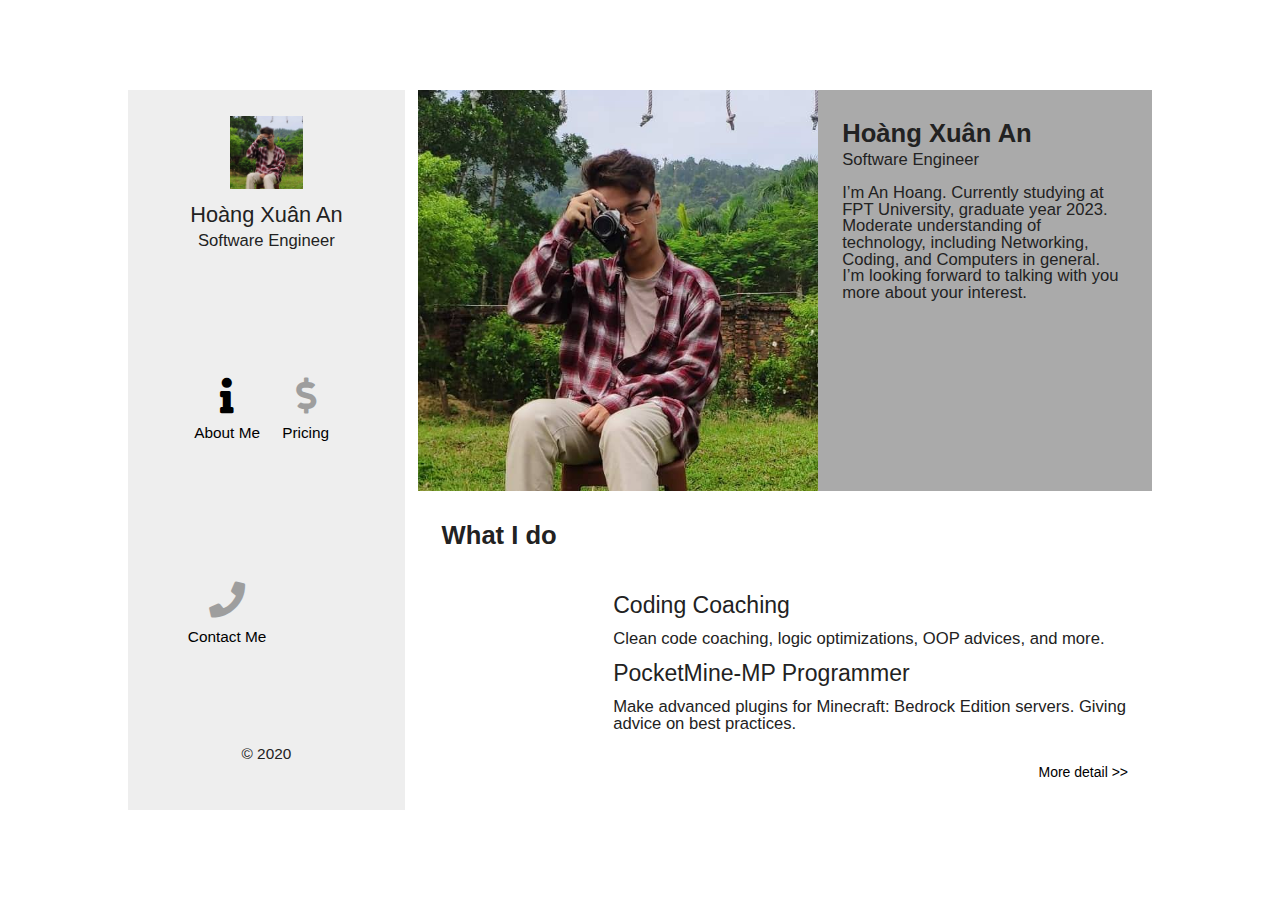
<file: index.html>
<!doctype html>
<html lang="en">
<head>
    <meta charset="UTF-8">
    <meta name="viewport"
          content="width=device-width, initial-scale=1.0">
    <title>Hoang Xuan An's Portfolio</title>
    <link rel="stylesheet" href="css/reset.css">
    <link rel="stylesheet" href="css/style.css">
    <link rel="stylesheet" href="fontawesome/css/all.css">
<!--    <script src="fontawesome/js/all.js"></script>-->
</head>
<body>
<div class="container">
    <div class="sidebar">
        <div class="infobox">
            <img src="img/avatar.jpg" alt="Avatar" class="src">
            <h2>Hoàng Xuân An</h2>
            <p>Software Engineer</p>
        </div>
        <div class="menu">
            <div class="tab tab-aboutme active">
                <div class="tab-icon">
                    <a href="#"><i class="fas fa-info"></i></a>
                </div>
                <div class="tab-text">
                    <a href="#"><p>About Me</p></a>
                </div>
            </div>
<!--
            <div class="tab tab-resume">
                <div class="tab-icon">
                    <a href="#"><i class="fas fa-file"></i></a>
                </div>
                <div class="tab-text">
                    <a href="#"><p>Resume</p></a>
                </div>
            </div>
            <div class="tab tab-portfolio">
                <div class="tab-icon">
                    <a href="#"><i class="fas fa-image"></i></a>
                </div>
                <div class="tab-text">
                    <a href="#"><p>Portfolio</p></a>
                </div>
            </div>
-->
            <div class="tab tab-pricing">
                <div class="tab-icon">
                    <a href="pricing.html"><i class="fas fa-dollar-sign"></i></a>
                </div>
                <div class="tab-text">
                    <a href="pricing.html"><p>Pricing</p></a>
                </div>
            </div>
            <div class="tab tab-contactme">
                <div class="tab-icon">
                    <a href="contact.html"><i class="fas fa-phone"></i></a>
                </div>
                <div class="tab-text">
                    <a href="contact.html"><p>Contact Me</p></a>

                </div>
            </div>
        </div>
        <div class="copyright">
            <p>© 2020</p>
        </div>
    </div>
    <div class="content">
        <div class="upperabout">
            <div class="upper-left">
                <div class="upperavatar">
                    <img src="img/avatar.jpg" alt="Avatar Large" class="src">
                </div>
            </div>
            <div class="upper-right">
                <div class="upperinfo">
                    <h2>Hoàng Xuân An</h2>
                    <p>Software Engineer</p>
                    <br>
                    <p>I’m An Hoang. Currently studying at FPT University, graduate year 2023. Moderate understanding of
                        technology, including Networking, Coding, and Computers in general. I’m looking forward to
                        talking
                        with you more about your interest.</p>
                </div>
            </div>
        </div>
        <div class="lowerabout">
            <h1>What I do</h1>
            <div class="lowercards">
                <div class="card">
                    <i class="card-icon"></i>
                    <div class="card-info">
                        <div class="cardheader">
                            <h2>Coding Coaching</h2>
                        </div>
                        <div class="cardcontent">
                            <p>Clean code coaching, logic optimizations, OOP advices, and more.</p>
                        </div>
                    </div>
                </div>
                <div class="card">
                    <i class="card-icon"></i>
                    <div class="card-info">
                        <div class="cardheader">
                            <h2>PocketMine-MP Programmer</h2>
                        </div>
                        <div class="cardcontent">
                            <p>Make advanced plugins for Minecraft: Bedrock Edition servers. Giving advice on best
                                practices.</p>
                        </div>
                    </div>
                </div>
            </div>
            <div class="moredetail">
                <a href="#">More detail >></a>
            </div>
        </div>
    </div>
</div>
</body>
</html>
</file>
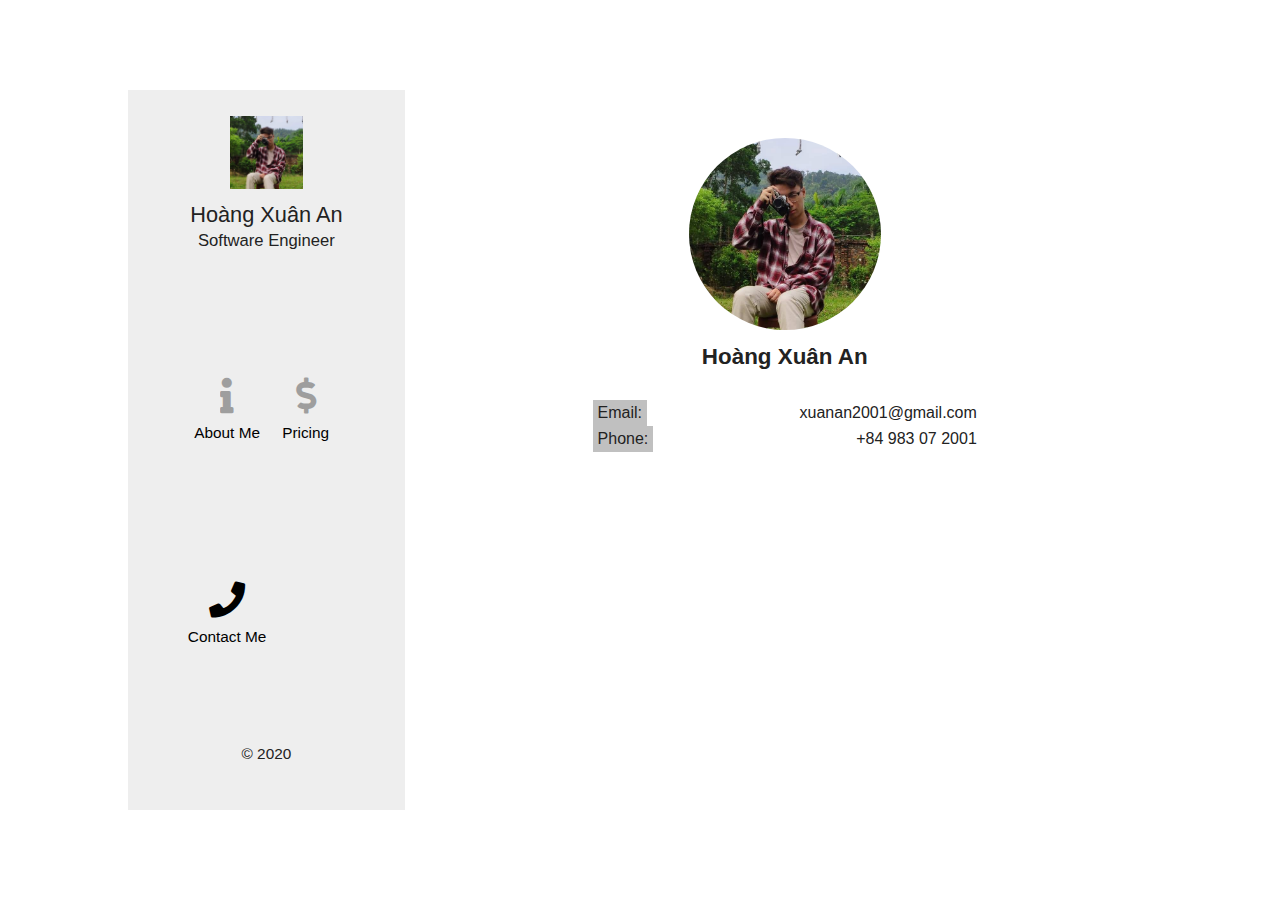
<file: contact.html>
<!doctype html>
<html lang="en">
<head>
    <meta charset="UTF-8">
    <meta name="viewport"
          content="width=device-width, initial-scale=1.0">
    <title>Hoang Xuan An's Portfolio</title>
    <link rel="stylesheet" href="css/reset.css">
    <link rel="stylesheet" href="css/style.css">
    <link rel="stylesheet" href="fontawesome/css/all.css">
<!--    <script src="fontawesome/js/all.js"></script>-->
</head>
<body>
<div class="container">
    <div class="sidebar">
        <div class="infobox">
            <img src="img/avatar.jpg" alt="Avatar" class="src">
            <h2>Hoàng Xuân An</h2>
            <p>Software Engineer</p>
        </div>
        <div class="menu">
            <div class="tab tab-aboutme">
                <div class="tab-icon">
                    <a href="index.html"><i class="fas fa-info"></i></a>
                </div>
                <div class="tab-text">
                    <a href="index.html"><p>About Me</p></a>
                </div>
            </div>
<!--
            <div class="tab tab-resume">
                <div class="tab-icon">
                    <a href="#"><i class="fas fa-file"></i></a>
                </div>
                <div class="tab-text">
                    <a href="#"><p>Resume</p></a>
                </div>
            </div>
            <div class="tab tab-portfolio">
                <div class="tab-icon">
                    <a href="#"><i class="fas fa-image"></i></a>
                </div>
                <div class="tab-text">
                    <a href="#"><p>Portfolio</p></a>
                </div>
            </div>
-->
            <div class="tab tab-pricing">
                <div class="tab-icon">
                    <a href="pricing.html"><i class="fas fa-dollar-sign"></i></a>
                </div>
                <div class="tab-text">
                    <a href="pricing.html"><p>Pricing</p></a>
                </div>
            </div>
            <div class="tab tab-contactme active">
                <div class="tab-icon">
                    <a href="#"><i class="fas fa-phone"></i></a>
                </div>
                <div class="tab-text">
                    <a href="#"><p>Contact Me</p></a>

                </div>
            </div>
        </div>
        <div class="copyright">
            <p>© 2020</p>
        </div>
    </div>
    <div class="content">
        <div class="contact">
            <img id="contact-img" src="img/avatar.jpg" alt="Avatar" class="src">
            <h2 id="contact-name">Hoàng Xuân An</h2>
            <div class="contact-box">
                <div class="contact-field">
                    <p class="field-name">Email:</p>
                    <p class="field-value">xuanan2001@gmail.com</p>
                </div>
                <div class="contact-field">
                    <p class="field-name">Phone:</p>
                    <p class="field-value">+84 983 07 2001</p>
                </div>
            </div>
        </div>
    </div>
</div>
</body>
</html>
</file>
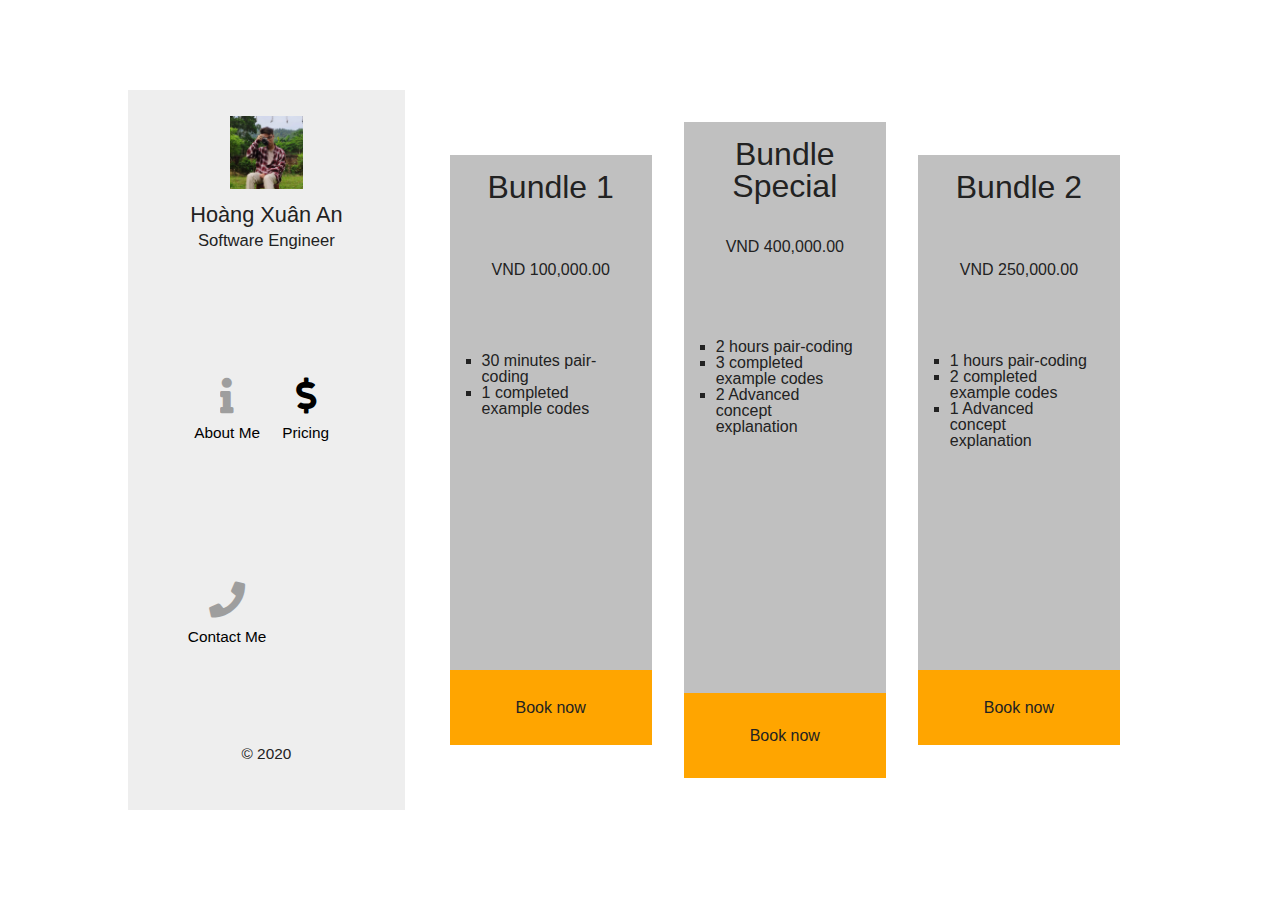
<file: pricing.html>
<!doctype html>
<html lang="en">
<head>
    <meta charset="UTF-8">
    <meta name="viewport"
          content="width=device-width, initial-scale=1.0">
    <title>Hoang Xuan An's Portfolio</title>
    <link rel="stylesheet" href="css/reset.css">
    <link rel="stylesheet" href="css/style.css">
    <link rel="stylesheet" href="fontawesome/css/all.css">
<!--    <script src="fontawesome/js/all.js"></script>-->
</head>
<body>
<div class="container">
    <div class="sidebar">
        <div class="infobox">
            <img src="img/avatar.jpg" alt="Avatar" class="src">
            <h2>Hoàng Xuân An</h2>
            <p>Software Engineer</p>
        </div>
        <div class="menu">
            <div class="tab tab-aboutme">
                <div class="tab-icon">
                    <a href="index.html"><i class="fas fa-info"></i></a>
                </div>
                <div class="tab-text">
                    <a href="index.html"><p>About Me</p></a>
                </div>
            </div>
<!--
            <div class="tab tab-resume">
                <div class="tab-icon">
                    <a href="#"><i class="fas fa-file"></i></a>
                </div>
                <div class="tab-text">
                    <a href="#"><p>Resume</p></a>
                </div>
            </div>
            <div class="tab tab-portfolio">
                <div class="tab-icon">
                    <a href="#"><i class="fas fa-image"></i></a>
                </div>
                <div class="tab-text">
                    <a href="#"><p>Portfolio</p></a>
                </div>
            </div>
-->
            <div class="tab tab-pricing active">
                <div class="tab-icon">
                    <a href="#"><i class="fas fa-dollar-sign"></i></a>
                </div>
                <div class="tab-text">
                    <a href="#"><p>Pricing</p></a>
                </div>
            </div>
            <div class="tab tab-contactme">
                <div class="tab-icon">
                    <a href="contact.html"><i class="fas fa-phone"></i></a>
                </div>
                <div class="tab-text">
                    <a href="contact.html"><p>Contact Me</p></a>

                </div>
            </div>
        </div>
        <div class="copyright">
            <p>© 2020</p>
        </div>
    </div>
    <div class="content">
        <div class="pricing">
            <div class="price">
                <div class="price-name">
                    <h1>Bundle 1</h1>
                </div>
                <div class="price-value">
                    <p>VND 100,000.00</p>
                </div>
                <div class="price-desc">
                    <ul>
                        <li>30 minutes pair-coding</li>
                        <li>1 completed example codes</li>
                    </ul>
                </div>
                <div class="buy">
                    <button>Book now</button>
                </div>
            </div>
            <div class="hot price">
                <div class="price-name">
                    <h1>Bundle Special</h1>
                </div>
                <div class="price-value">
                    <p>VND 400,000.00</p>
                </div>
                <div class="price-desc">
                    <ul>
                        <li>2 hours pair-coding</li>
                        <li>3 completed example codes</li>
                        <li>2 Advanced concept explanation</li>
                    </ul>
                </div>
                <div class="buy">
                    <button>Book now</button>
                </div>
            </div>
            <div class="price">
                <div class="price-name">
                    <h1>Bundle 2</h1>
                </div>
                <div class="price-value">
                    <p>VND 250,000.00</p>
                </div>
                <div class="price-desc">
                    <ul>
                        <li>1 hours pair-coding</li>
                        <li>2 completed example codes</li>
                        <li>1 Advanced concept explanation</li>
                    </ul>
                </div>
                <div class="buy">
                    <button>Book now</button>
                </div>
            </div>
        </div>
    </div>
</div>
</body>
</html>
</file>
<file: css/style.css>
html {
  font-family: sans-serif;
}

body {
  display: flex;
}

.container {
  display: flex;
  width: 80vw;
  height: 80vh;
  margin: 10vh 10vw;
  gap: 1vw;
}
.container .sidebar {
  display: flex;
  flex: 1;
  flex-direction: column;
  background-color: #eee;
  padding: 1rem;
}
.container .sidebar .infobox {
  display: flex;
  flex: 2;
  flex-direction: column;
  text-align: center;
  line-height: 1.3rem;
  padding: 10px 0;
  margin-bottom: 1rem;
}
.container .sidebar .infobox img {
  width: 30%;
  margin: 0 auto;
}
.container .sidebar .infobox h2 {
  padding-top: 0.8rem;
  font-size: 1.7vw;
  line-height: 2vw;
}
.container .sidebar .infobox p {
  font-size: 1.3vw;
  line-height: 2vw;
}
.container .sidebar .menu {
  flex: 5;
  display: grid;
  padding: 0 1.4vw;
  grid-template-columns: 1fr 1fr;
  align-self: center;
}
.container .sidebar .menu .tab {
  text-align: center;
  margin: auto;
}
.container .sidebar .menu .tab a {
  text-decoration: none;
  color: black;
}
.container .sidebar .menu .tab .tab-icon {
  margin: auto;
  font-size: 4vh;
  padding: 0.3rem 1rem;
}
.container .sidebar .menu .tab p {
  padding-top: 0.3rem;
  font-size: 1.2vw;
}
.container .sidebar .menu .tab-icon {
  opacity: 33%;
}
.container .sidebar .menu .active .tab-icon {
  opacity: 100%;
}
.container .sidebar .copyright {
  flex: 1;
  display: flex;
  align-items: center;
  justify-content: center;
  font-size: 1.2vw;
}
.container .content {
  flex: 3;
  flex-direction: column;
  overflow: scroll;
  overflow-x: hidden;
}
.container .content div {
  box-sizing: border-box;
}
.container .content .contact {
  display: flex;
  flex-direction: column;
}
.container .content .upperabout {
  flex: 1;
  display: flex;
  align-items: stretch;
}
.container .content .upperabout .upper-left {
  flex: 6;
}
.container .content .upperabout .upper-left .upperavatar {
  background: #eee;
}
.container .content .upperabout .upper-left .upperavatar img {
  max-width: 100%;
}
.container .content .upperabout .upper-right {
  flex: 5;
  background: #aaa;
}
.container .content .upperabout .upper-right .upperinfo {
  padding: 1.5rem 2rem 1.5rem 1.5rem;
}
.container .content .upperabout .upper-right .upperinfo h2 {
  font-size: 2vw;
  font-weight: bold;
  line-height: 3vw;
}
.container .content .upperabout .upper-right .upperinfo p {
  font-size: 1.3vw;
}
.container .content .lowerabout {
  flex: 1;
  padding: 2rem 1.5rem;
}
.container .content .lowerabout h1 {
  font-size: 2vw;
  font-weight: bold;
}
.container .content .lowerabout .lowercards {
  display: flex;
  flex-wrap: wrap;
  margin: 2rem 0;
}
.container .content .lowerabout .lowercards .card {
  flex: 1 1 auto;
  display: flex;
}
.container .content .lowerabout .lowercards .card i {
  flex: 1;
  min-height: 4rem;
  min-width: 4rem;
}
.container .content .lowerabout .lowercards .card .card-info {
  flex: 3;
  display: flex;
  flex-direction: column;
}
.container .content .lowerabout .lowercards .card .card-info .cardheader {
  flex: 1;
  font-size: 1.8vw;
  line-height: 4vw;
  white-space: nowrap;
}
.container .content .lowerabout .lowercards .card .card-info .cardcontent {
  flex: 3;
  font-size: 1.3vw;
}
.container .content .lowerabout .moredetail {
  display: flex;
  justify-content: flex-end;
}
.container .content .lowerabout .moredetail a {
  text-decoration: none;
  color: black;
  font-size: max(14px, 1vw);
}
.container .content .pricing {
  padding: 2rem;
  display: grid;
  grid-template-columns: repeat(3, 1fr);
  gap: 2rem;
  align-items: center;
  height: 100%;
}
.container .content .pricing .price {
  height: 90%;
  display: flex;
  flex-direction: column;
  background: silver;
}
.container .content .pricing .price .price-name {
  flex: 1;
  padding: 1rem;
  font-size: 2.5vw;
  text-align: center;
}
.container .content .pricing .price .price-value {
  flex: 1;
  text-align: center;
}
.container .content .pricing .price .price-desc {
  flex: 4;
  padding: 1rem 2rem;
}
.container .content .pricing .price .price-desc ul {
  list-style-type: square;
}
.container .content .pricing .price .buy {
  flex: 1;
}
.container .content .pricing .price .buy button {
  width: 100%;
  height: 100%;
  border: none;
  background: orange;
}
.container .content .pricing .hot {
  height: 100%;
}
.container .content #contact-img {
  width: 15vw;
  border-radius: 50%;
  margin: 3rem auto 1rem;
}
.container .content #contact-name {
  margin: 0 auto;
  font-weight: bold;
  font-size: 1.4rem;
}
.container .content .contact-box {
  display: flex;
  flex-direction: column;
  margin: 2rem auto;
}
.container .content .contact-box .contact-field {
  display: flex;
  justify-content: flex-end;
  width: 30vw;
}
.container .content .contact-box .contact-field .field-name {
  margin-right: auto;
  background: silver;
  padding: 0.3rem;
}
.container .content .contact-box .contact-field .field-value {
  margin: auto 0;
}

@media all and (max-width: 900px) {
  .container {
    flex-direction: column;
    width: 100%;
    height: 100%;
    margin: 0;
  }
  .container .sidebar .infobox img {
    border-radius: 50%;
  }
  .container .sidebar .infobox h2 {
    font-size: 4vw;
    line-height: 4.2vw;
  }
  .container .sidebar .infobox p {
    font-size: 2.5vw;
    line-height: 4vw;
  }
  .container .sidebar .menu {
    grid-template-columns: repeat(3, minmax(0, 1fr));
    margin: 0 3rem;
  }
  .container .sidebar .menu .tab .tab-text {
    width: 100%;
    overflow: hidden;
  }
  .container .sidebar .menu .tab .tab-text p {
    font-size: 2.2vw;
  }
  .container .sidebar .copyright {
    display: none;
  }
  .container .content {
    overflow: hidden;
  }
  .container .content .pricing {
    display: flex;
    flex-direction: column;
    gap: 3rem;
  }
  .container .content .pricing .price {
    width: 90%;
  }
  .container .content .pricing .price button {
    line-height: 2.5rem;
  }
  .container .content .upperabout {
    flex-direction: column;
    align-items: flex-start;
    background: #aaa;
  }
  .container .content .upperabout .upper-left {
    width: 30%;
    padding: 1.5rem 0 0 1.5rem;
  }
  .container .content .upperabout .upper-right {
    flex: auto;
  }
  .container .content .upperabout .upper-right .upperinfo {
    padding-top: 1rem;
  }
  .container .content .upperabout .upper-right .upperinfo h2 {
    font-size: 4vw;
    line-height: 5vw;
  }
  .container .content .upperabout .upper-right .upperinfo p {
    font-size: 2.6vw;
  }
  .container .content .lowerabout h1 {
    font-size: 4vw;
  }
  .container .content .lowerabout .lowercards {
    flex-direction: column;
    gap: 1.7rem;
  }
  .container .content .lowerabout .lowercards .card .card-info {
    gap: 0.7rem;
  }
  .container .content .lowerabout .lowercards .card .card-info .cardheader {
    font-size: 4vw;
    line-height: 5vw;
  }
  .container .content .lowerabout .lowercards .card .card-info .cardcontent {
    font-size: 3vw;
  }
  .container .content .contact-box .contact-field {
    width: 90vw;
  }
}

/*# sourceMappingURL=style.css.map */
</file>
